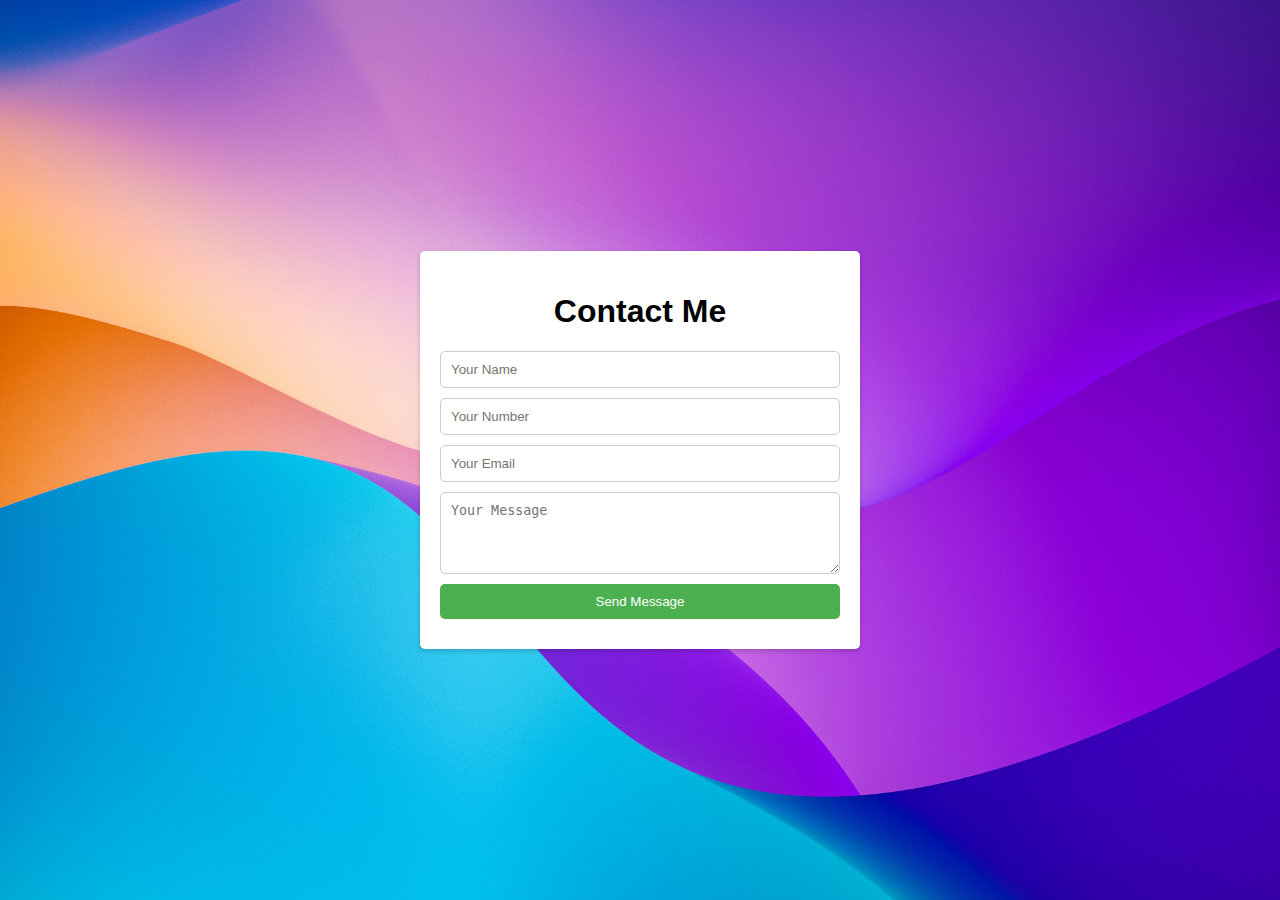
<file: contact.html>
<!DOCTYPE html>
<html lang="en">
<head>
    <meta charset="UTF-8">
    <meta name="viewport" content="width=device-width, initial-scale=1.0">
    <title>Contact Page</title>
    <link rel="icon" href="3d-contact.png" type="image/x-icon">
<style>
body {
    font-family: Arial, sans-serif;
    /* background-color: #f0f0f0; */
    background-image: url("milad-fakurian-E8Ufcyxz514-unsplash.jpg");
    background-size: cover;
    margin: 0;
    padding: 0;
    display: flex;
    justify-content: center;
    align-items: center;
    height: 100vh;
}

.container {
    background-color: #ffffff;
    padding: 20px;
    border-radius: 5px;
    box-shadow: 0 2px 5px rgba(0, 0, 0, 0.2);
    max-width: 400px;
    width: 100%;
}

h1 {
    text-align: center;
}

form {
    display: flex;
    flex-direction: column;
}

input, textarea {
    margin-bottom: 10px;
    padding: 10px;
    border: 1px solid #ccc;
    border-radius: 5px;
}

button {
    padding: 10px;
    background-color: #4CAF50;
    color: #fff;
    border: none;
    border-radius: 5px;
    cursor: pointer;
}

button:hover {
    background-color: #45a049;
}

#responseMessage {
    margin-top: 10px;
    text-align: center;
    color: #4CAF50;
}


</style>
</head>


<body>
    <div class="container">
        <h1>Contact Me</h1>
        <form id="contactForm">
            <input type="text" id="name" placeholder="Your Name" required>
            <input type="number" id="phone" placeholder="Your Number" required>
            <input type="email" id="email" placeholder="Your Email" required>
            <textarea id="message" placeholder="Your Message" rows="4" required></textarea>
            <button type="submit">Send Message</button>
        </form>
        <div id="responseMessage"></div>
    </div>



    <!--  script written  -->
    <script>
        document.getElementById("contactForm").addEventListener("submit", function(event) {
    event.preventDefault();

    const name = document.getElementById("name").value;
    const email = document.getElementById("email").value;
    const message = document.getElementById("message").value;

    // Simple validation
    if (!name || !email || !message) {
        displayResponseMessage("Please fill in all fields.", false);
        return;
    }

   

    // Assuming the form is valid, you can send the data to your server or perform any other actions here
    // For this example, we'll just display a success message
    displayResponseMessage("Message sent successfully!! I Will Response you soon", true);

    // Clear the form after submission
    document.getElementById("contactForm").reset();
});

function displayResponseMessage(message, isSuccess) {
    const responseMessage = document.getElementById("responseMessage");
    responseMessage.textContent = message;
    responseMessage.style.color = isSuccess ? "#4CAF50" : "#FF0000";
}

    </script>
</body>
</html>
</file>
